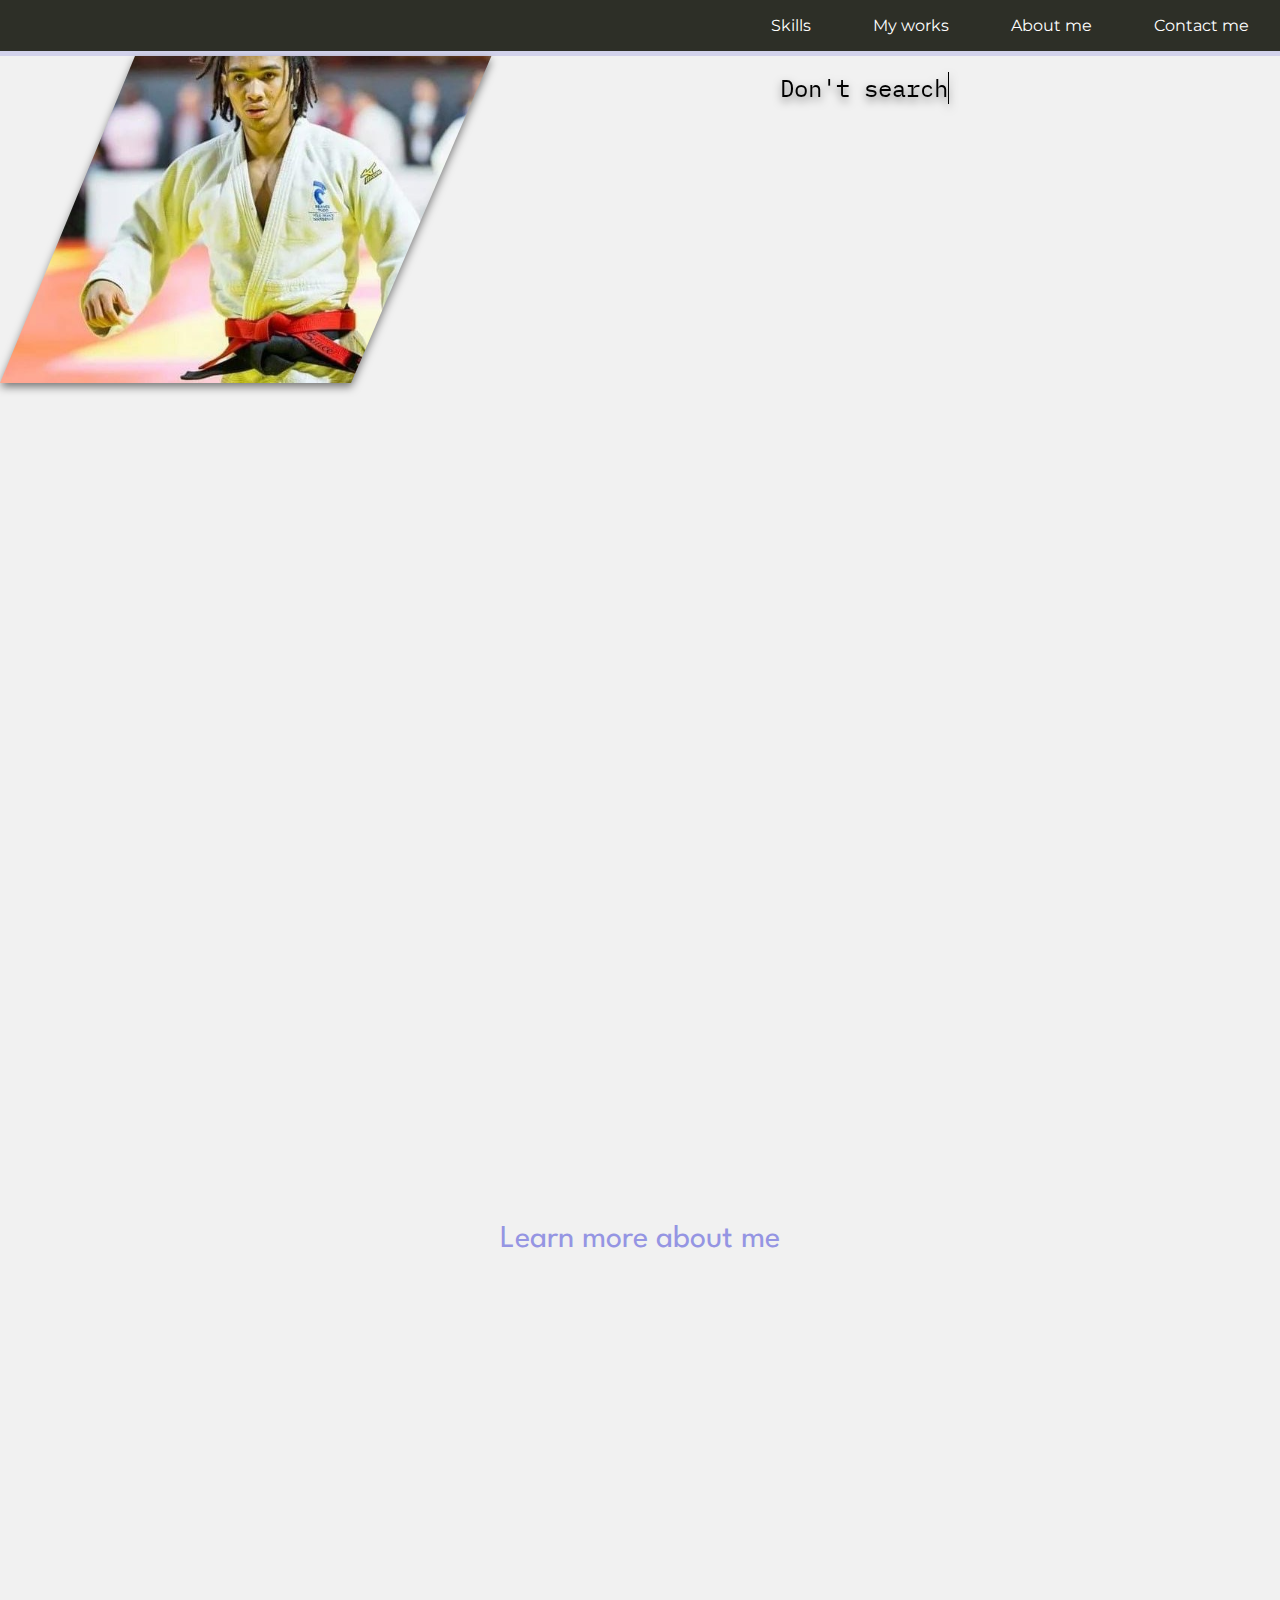
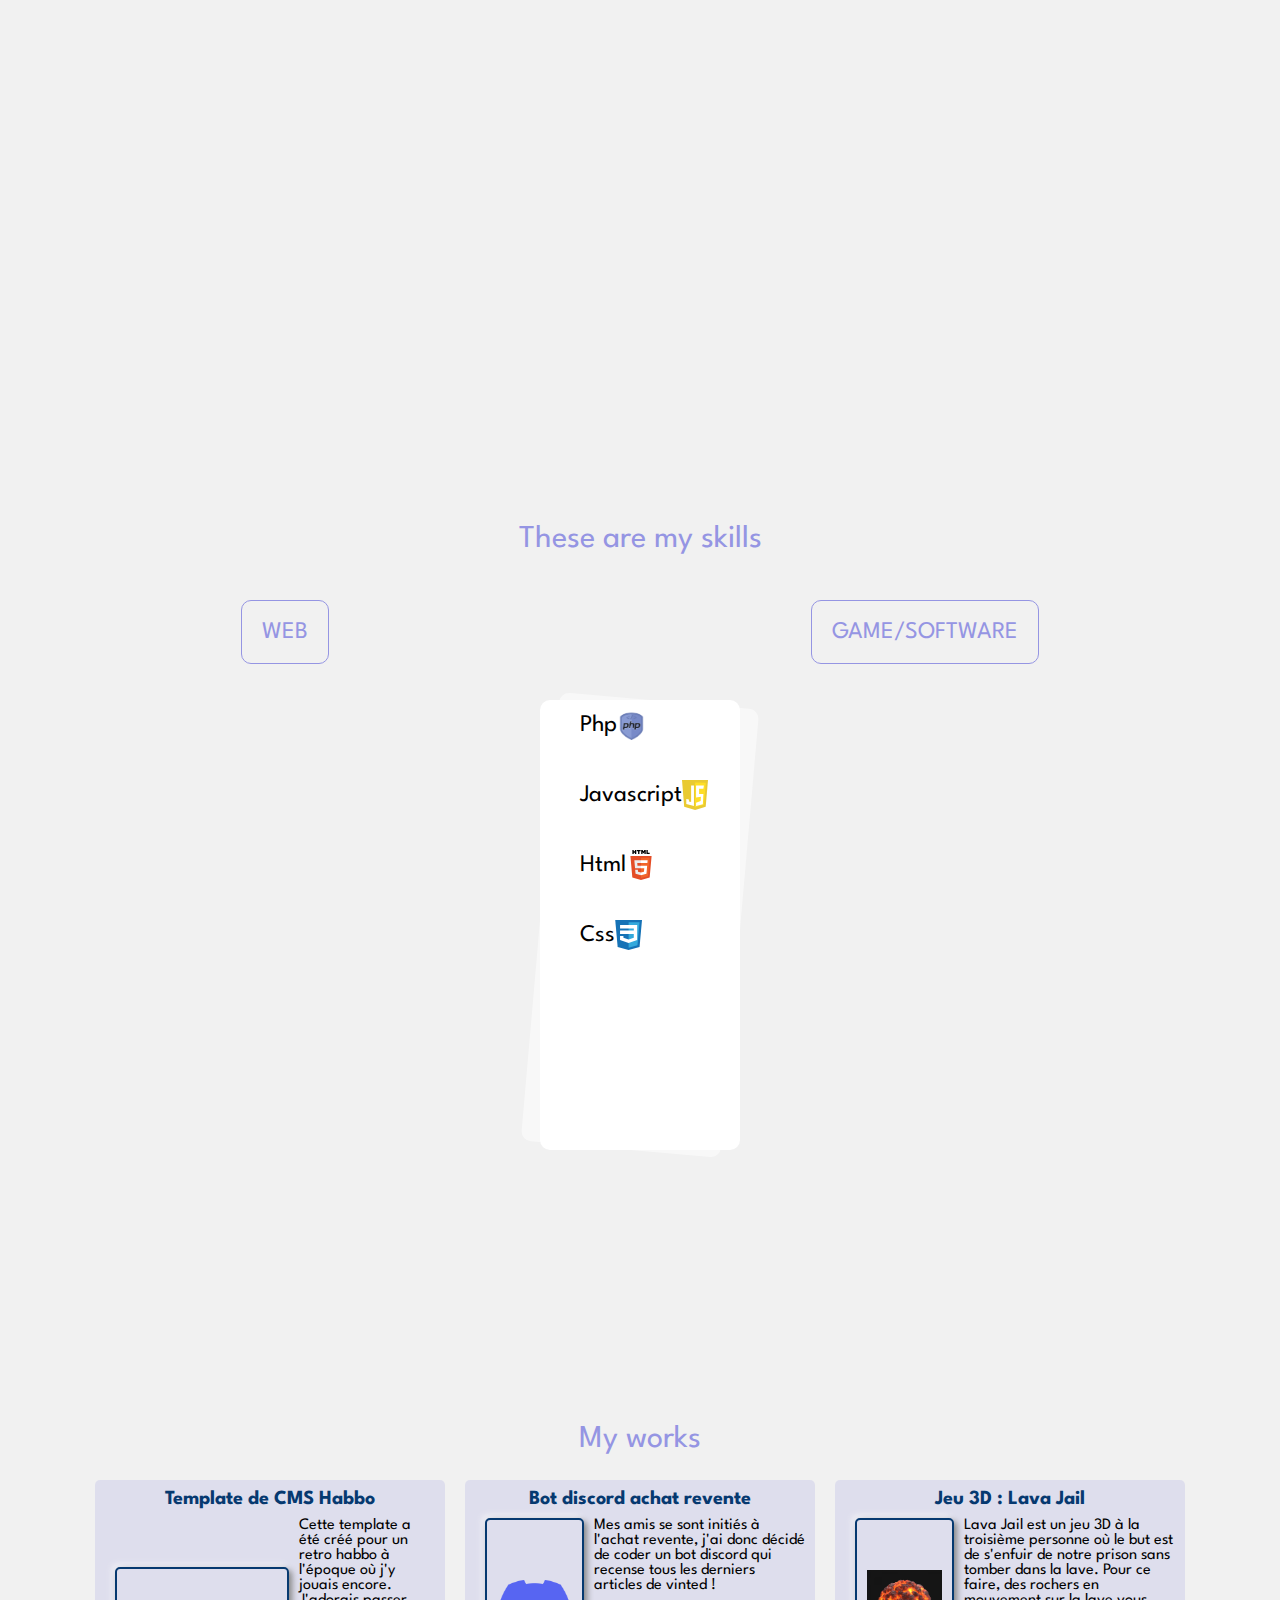
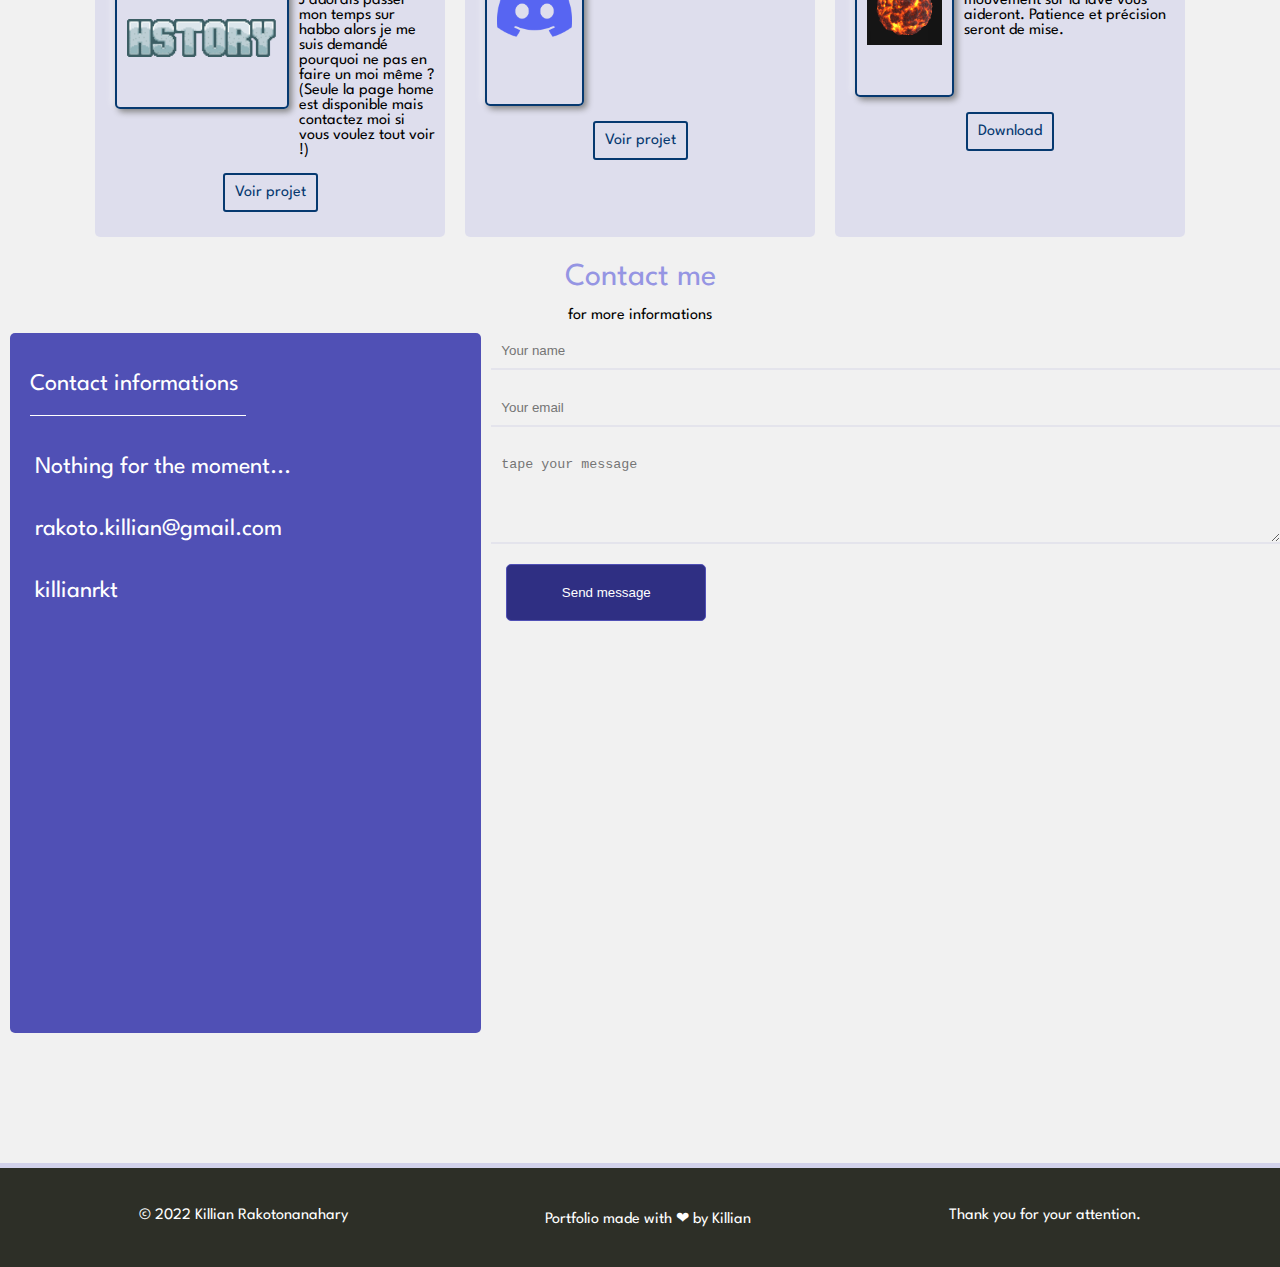
<file: index.html>
<!DOCTYPE html>
<html lang="en">
<head>
    <meta charset="UTF-8">
    <meta http-equiv="X-UA-Compatible" content="IE=edge">
    <meta name="viewport" content="width=device-width, initial-scale=1.0">
    <link rel="stylesheet" href="assets/css/index.css">
    <title>Killian - Portfolio</title>
    <link rel="stylesheet" href="https://cdnjs.cloudflare.com/ajax/libs/font-awesome/6.2.1/css/all.min.css" integrity="sha512-MV7K8+y+gLIBoVD59lQIYicR65iaqukzvf/nwasF0nqhPay5w/9lJmVM2hMDcnK1OnMGCdVK+iQrJ7lzPJQd1w==" crossorigin="anonymous" referrerpolicy="no-referrer" />
</head>
<body> 

    <header>
        <nav>
            <ul>
                <li>
                    <a href="#myskills">Skills</a>
                </li>
                <li>
                    <a href="#myworks">My works</a>
                </li>
                <li>
                    <a href="#aboutme">About me</a>
                </li>
                <li>
                    <a href="#contact">Contact me</a>
                </li>
            </ul>
        </nav>
        <div class="deco">

        <div class="machine">
            <h1></h1>         
        </div>            


       
        <div class="profile">
            <img src="assets/img/profilbis.jpg" alt="">
  

        </div>   

        </div>
         
        
    </header>

    <section id ="main">
        <div class="hey">
            <span><em>Hey</em>, my name is</span>
            <span>Killian Rakotonanahary</span>
            <span>I'm a <em>passionate</em> programmer</span>
        </div>
        <div class="down">
            <a href="#aboutme"><svg aria-hidden="true" focusable="false" data-prefix="fas" data-icon="chevron-down" 
            class="svg-inline--fa fa-chevron-down " role="img" xmlns="http://www.w3.org/2000/svg" 
            viewBox="0 0 512 512"><path fill="currentColor" 
            d="M233.4 406.6c12.5 12.5 32.8 12.5 45.3 0l192-192c12.5-12.5 12.5-32.8 0-45.3s-32.8-12.5-45.3 0L256 338.7 86.6 169.4c-12.5-12.5-32.8-12.5-45.3 0s-12.5 32.8 0 45.3l192 192z">
        </svg></a>      
        </div>
    </section>
       
    <section id="aboutme">
        <h1>Learn more about me</h1>
        <div class="bubble-content">
        <div class="bubble presentation">
            <p>I’m a young programmer passionate since I was 12.
                Always searching for innovations, discovering new things
                 and improving myself over and over, I want to express 
                myself by building new creative content.
            </p>
        </div>
        <div class="bubble hobby">
            <p>
                Coding is not my only focus ! I love 
                sport, especially judo, listen to 
                music and singing ! 
            </p>
        </div>
        <div class="bubble more">
            <p>
                For now, I’m a senior and I plan to
                study engineering next year.
            </p>
        </div>            
        </div>

        <div class="down">
            <a href="#myskills"><svg aria-hidden="true" focusable="false" data-prefix="fas" data-icon="chevron-down" 
            class="svg-inline--fa fa-chevron-down " role="img" xmlns="http://www.w3.org/2000/svg" 
            viewBox="0 0 512 512"><path fill="currentColor" 
            d="M233.4 406.6c12.5 12.5 32.8 12.5 45.3 0l192-192c12.5-12.5 12.5-32.8 0-45.3s-32.8-12.5-45.3 0L256 338.7 86.6 169.4c-12.5-12.5-32.8-12.5-45.3 0s-12.5 32.8 0 45.3l192 192z">
        </svg></a>      
        </div>
    </section>
    <section id="myskills">
        <h1>These are my skills</h1>
        <div class="onglet">
            <div class="nav">

                    <span>WEB</span>
                
                    <span>GAME/SOFTWARE</span> 

                 
            </div>
                
            <div class="web isshowed">
                
                <ul>
                    <li>
                        Php
                        <img src="assets/img/php.png" alt="logo php">
                    </li>
                    <li>
                        Javascript
                        <img src="assets/img/javascript.svg" alt="logo javascript">
                    </li>
                    <li>
                        Html
                        <img src="assets/img/html.svg" alt="">
                    </li>
                    <li>
                        Css
                        <img src="assets/img/css.svg" alt="">
                    </li>
                </ul>
                <a href="#myworks"><svg aria-hidden="true" focusable="false" data-prefix="fas" data-icon="chevron-down" 
                    class="svg-inline--fa fa-chevron-down " role="img" xmlns="http://www.w3.org/2000/svg" 
                    viewBox="0 0 512 512"><path fill="currentColor" 
                    d="M233.4 406.6c12.5 12.5 32.8 12.5 45.3 0l192-192c12.5-12.5 12.5-32.8 0-45.3s-32.8-12.5-45.3 0L256 338.7 86.6 169.4c-12.5-12.5-32.8-12.5-45.3 0s-12.5 32.8 0 45.3l192 192z">
                </svg></a>  
            </div>                


            <div class="gs">
                
                <ul>
                    <li>
                        Python
                        <img src="assets/img/python.png" alt="logo python">
                    </li>
                    <li>
                        C#/Unity
                        <img src="assets/img/csharp.png" alt="logo csharp">
                    </li>
                </ul> 
                <a href="#myworks"><svg aria-hidden="true" focusable="false" data-prefix="fas" data-icon="chevron-down" 
                    class="svg-inline--fa fa-chevron-down " role="img" xmlns="http://www.w3.org/2000/svg" 
                    viewBox="0 0 512 512"><path fill="currentColor" 
                    d="M233.4 406.6c12.5 12.5 32.8 12.5 45.3 0l192-192c12.5-12.5 12.5-32.8 0-45.3s-32.8-12.5-45.3 0L256 338.7 86.6 169.4c-12.5-12.5-32.8-12.5-45.3 0s-12.5 32.8 0 45.3l192 192z">
                </svg></a>   
            </div>                     
                 
        </div>
        <div class="down tohide">
            <a href="#myworks"><svg aria-hidden="true" focusable="false" data-prefix="fas" data-icon="chevron-down" 
                class="svg-inline--fa fa-chevron-down " role="img" xmlns="http://www.w3.org/2000/svg" 
                viewBox="0 0 512 512"><path fill="currentColor" 
                d="M233.4 406.6c12.5 12.5 32.8 12.5 45.3 0l192-192c12.5-12.5 12.5-32.8 0-45.3s-32.8-12.5-45.3 0L256 338.7 86.6 169.4c-12.5-12.5-32.8-12.5-45.3 0s-12.5 32.8 0 45.3l192 192z">
            </svg></a>  
        </div>
    </section>
    <section id="myworks">
        <h1>My works</h1>
        <div class="contenu">
            <div class="work">
                <div class="work-title">
                    <h2>Template de CMS Habbo</h2>
                </div>
                <div class="content">
                <div class="illustration">
                    <img src="assets/img/hstory.gif" alt="icone habbo" width="200"/>
                </div>
                <div class="desc">
                <p>Cette template a été créé pour un retro habbo à l'époque où j'y jouais encore.
                    J'adorais passer mon temps sur habbo alors je me suis demandé pourquoi ne pas en faire un moi même ?(Seule la page home est disponible mais contactez moi si vous voulez tout voir !)</p>
                </div>                    
                </div>
                <div class="plus">
                    <a href="https://killianrak.github.io/HStoryCMS/" target="_blank">Voir projet</a>
                </div>


            </div>
            <div class="work">
                <div class="work-title">
                    <h2>Bot discord achat revente</h2>
                </div>
                <div class="content">
                <div class="illustration discord">
                    <img src="assets/img/discord.png" alt="icone habbo" width="200"/>
                </div>
                <div class="desc">
                <p>Mes amis se sont initiés à l'achat revente, j'ai donc décidé de coder un bot discord 
                    qui recense tous les derniers articles de vinted !</p>
                </div>                    
                </div>
                <div class="plus">
                    <a href="https://discord.gg/FF74r49vW8" target="_blank">Voir projet</a>
                </div>


            </div>
            <div class="work">
                <div class="work-title">
                    <h2>Jeu 3D : Lava Jail</h2>
                </div>
                <div class="content">
                <div class="illustration discord">
                    <img src="assets/img/lavaicon.jpg" alt="icone habbo" width="200"/>
                </div>
                <div class="desc">
                <p>Lava Jail est un jeu 3D à la troisième personne où le but est de s'enfuir de notre prison sans
                    tomber dans la lave. Pour ce faire, des rochers en mouvement sur la lave vous aideront.
                    Patience et précision seront de mise.
                    </p>
                </div>                    
                </div>
                <div class="plus">
                    <a href="LavaJail.zip" target="_blank">Download</a>
                </div>


            </div>
        </div>

    </section>
    <section id="contact">
        <h1>Contact me</h1>
        <p>for more informations</p>
        <div class="all">
        <div class="formulaire">
            <span>Contact informations</span>

            <div>
              <i class="fa-solid fa-phone"></i><span>Nothing for the moment...</span>
            </div>
            <div>
              <i class="fa-solid fa-envelope"></i><span>rakoto.killian@gmail.com</span>  
            </div>
            <div>
              <i class="fa-brands fa-instagram"></i><span>killianrkt</span>  
            </div>

        </div>
        <form action="">
            <input type="text" id="name" name="name" placeholder="Your name">
            <input type="text" id="mail" name="mail" placeholder="Your email">
            <textarea name="message" id="message" cols="1" rows="5" placeholder="tape your message"></textarea>
            <input type="submit" value="Send message">
        </form>            
        </div>

    </section>
    <script src="assets/js/script.js"></script> 
</body>
<footer>
    <p>© 2022 Killian Rakotonanahary</p>
    <p>Portfolio made with ❤ by Killian</p>
    <p>Thank you for your attention.</p>
</footer>
</html>
</file>
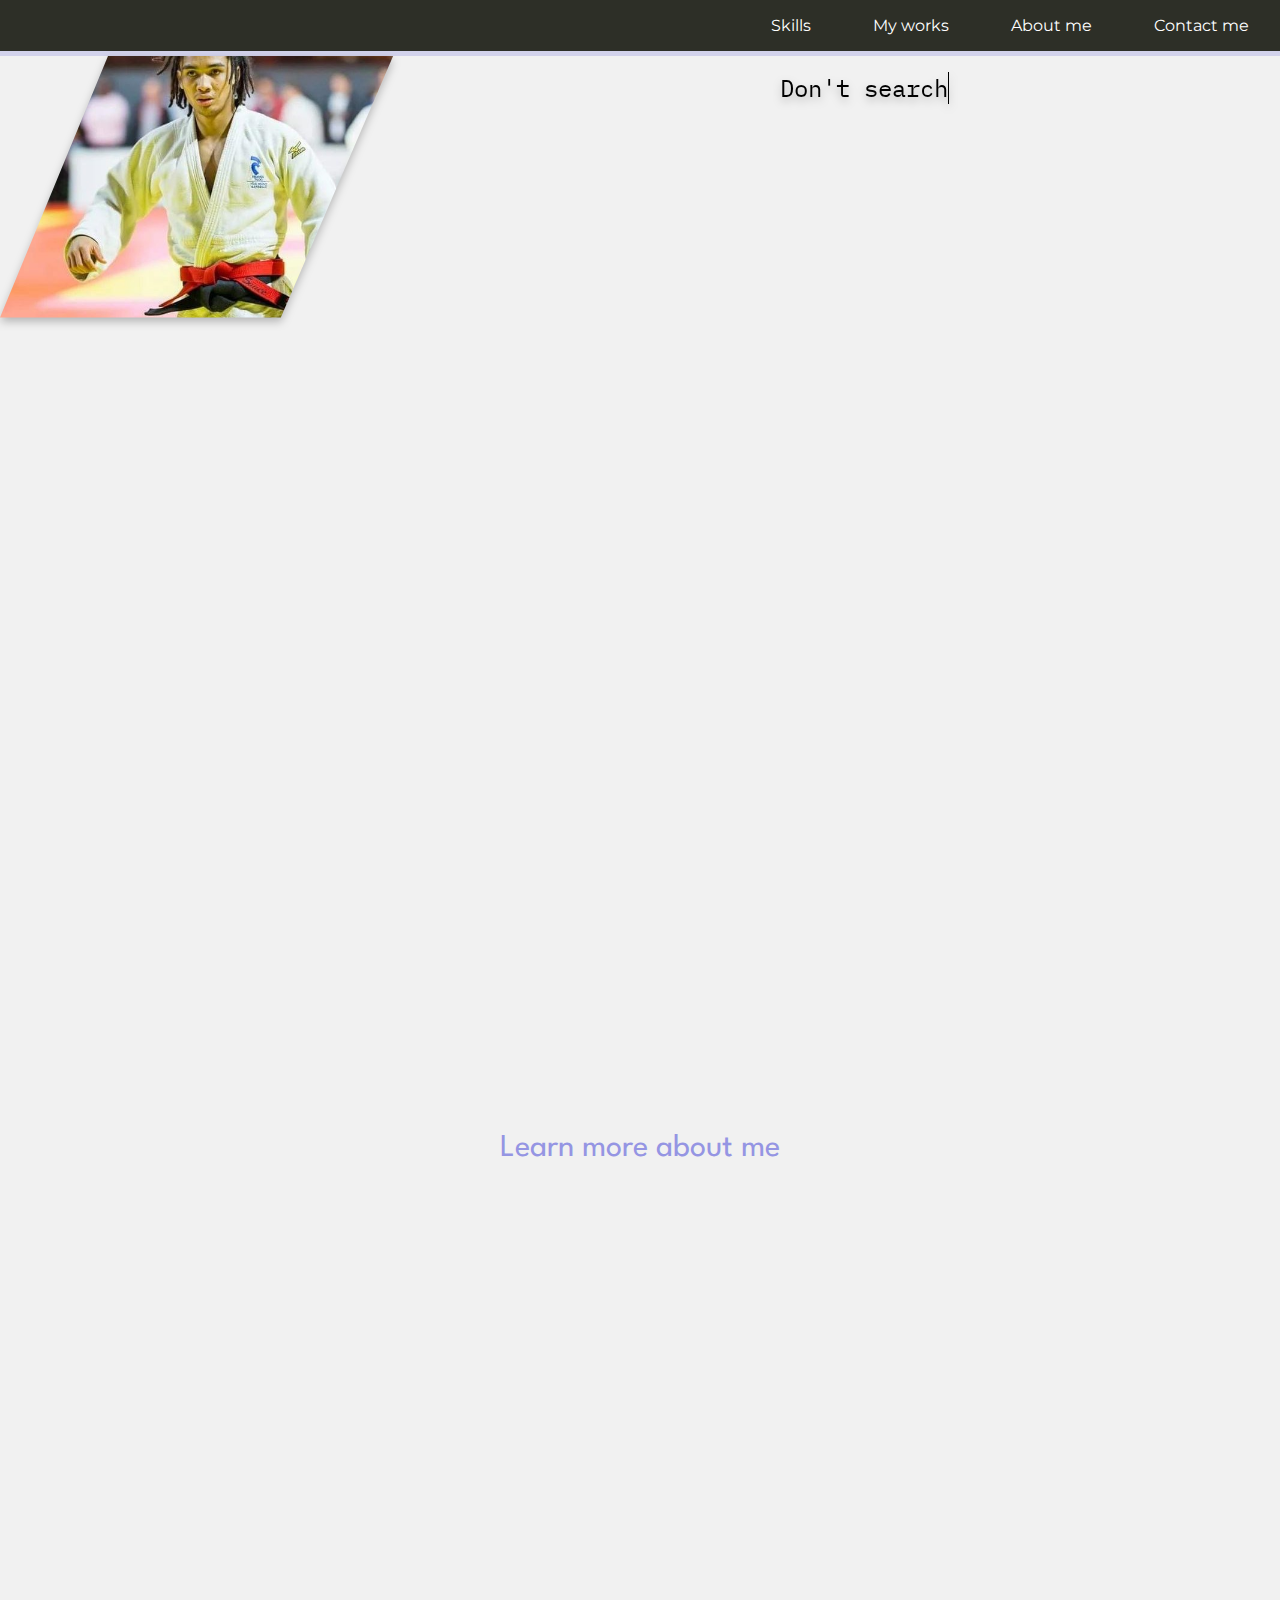
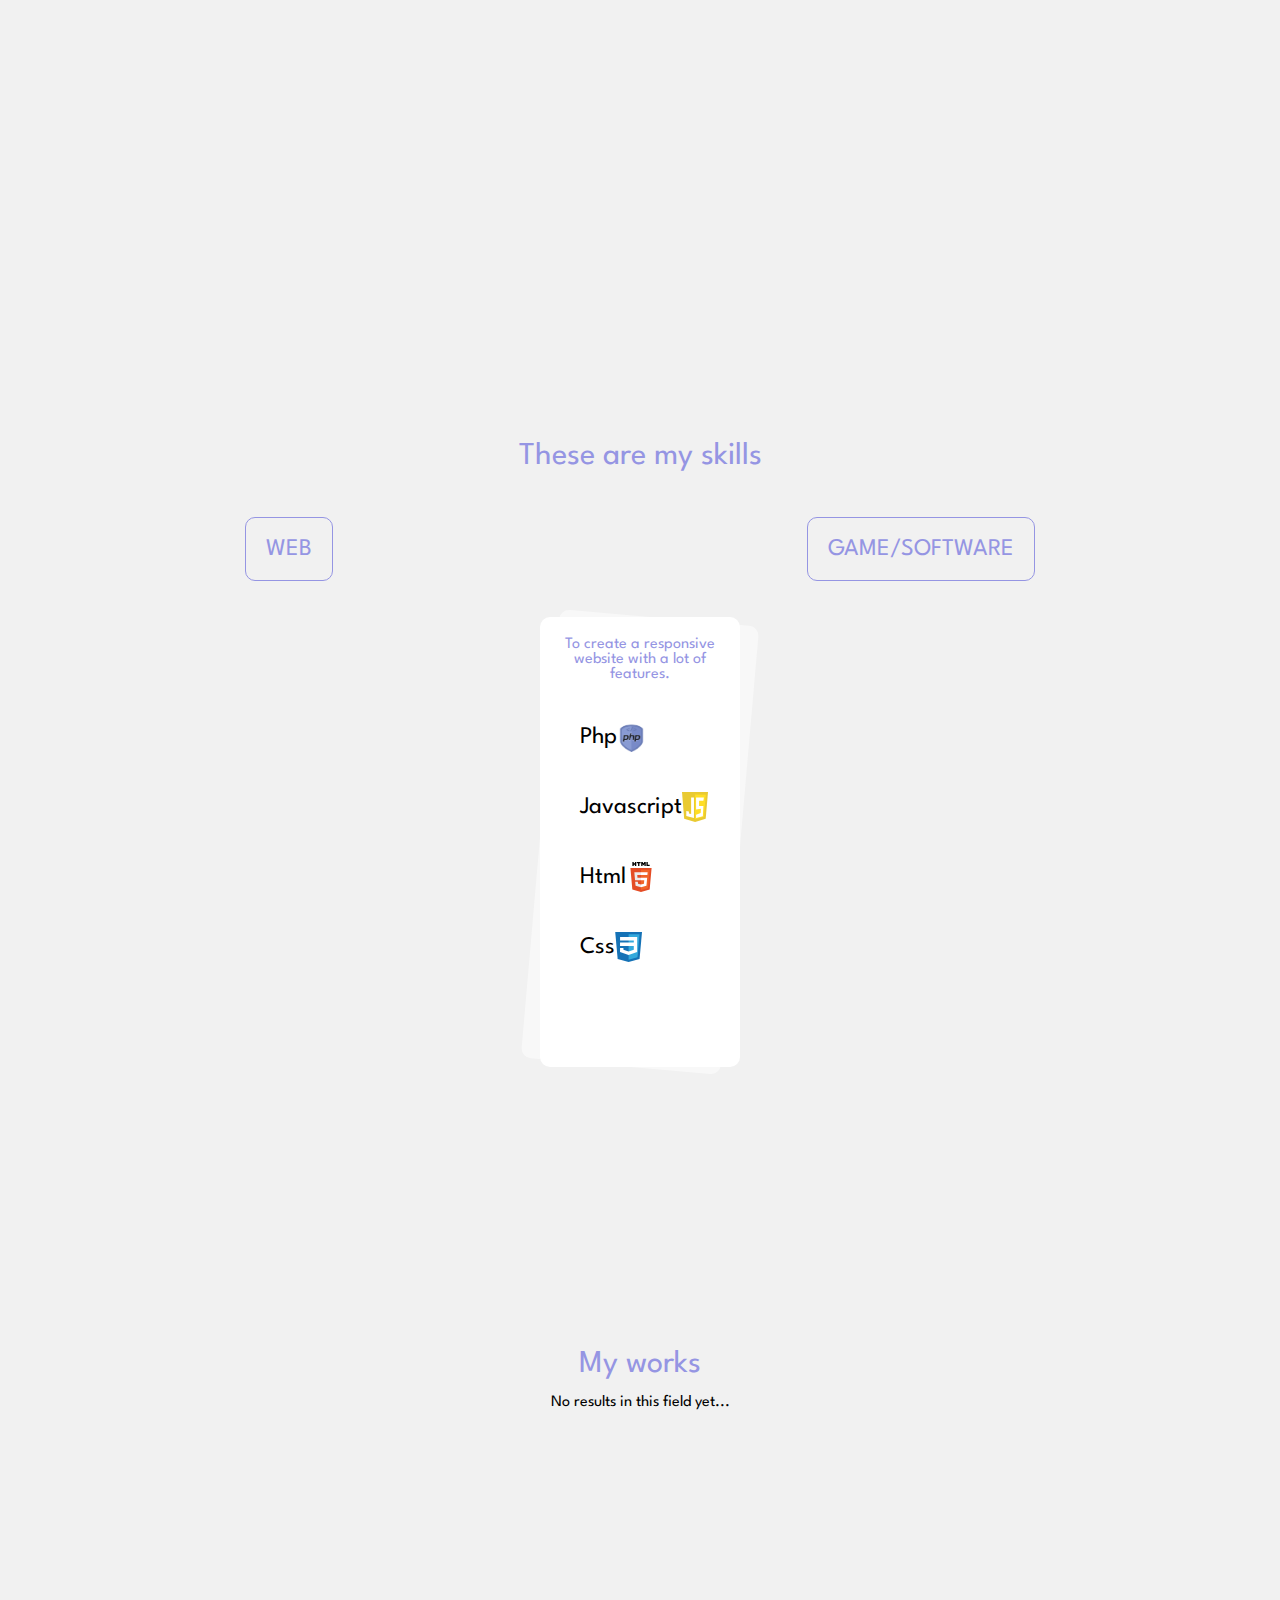
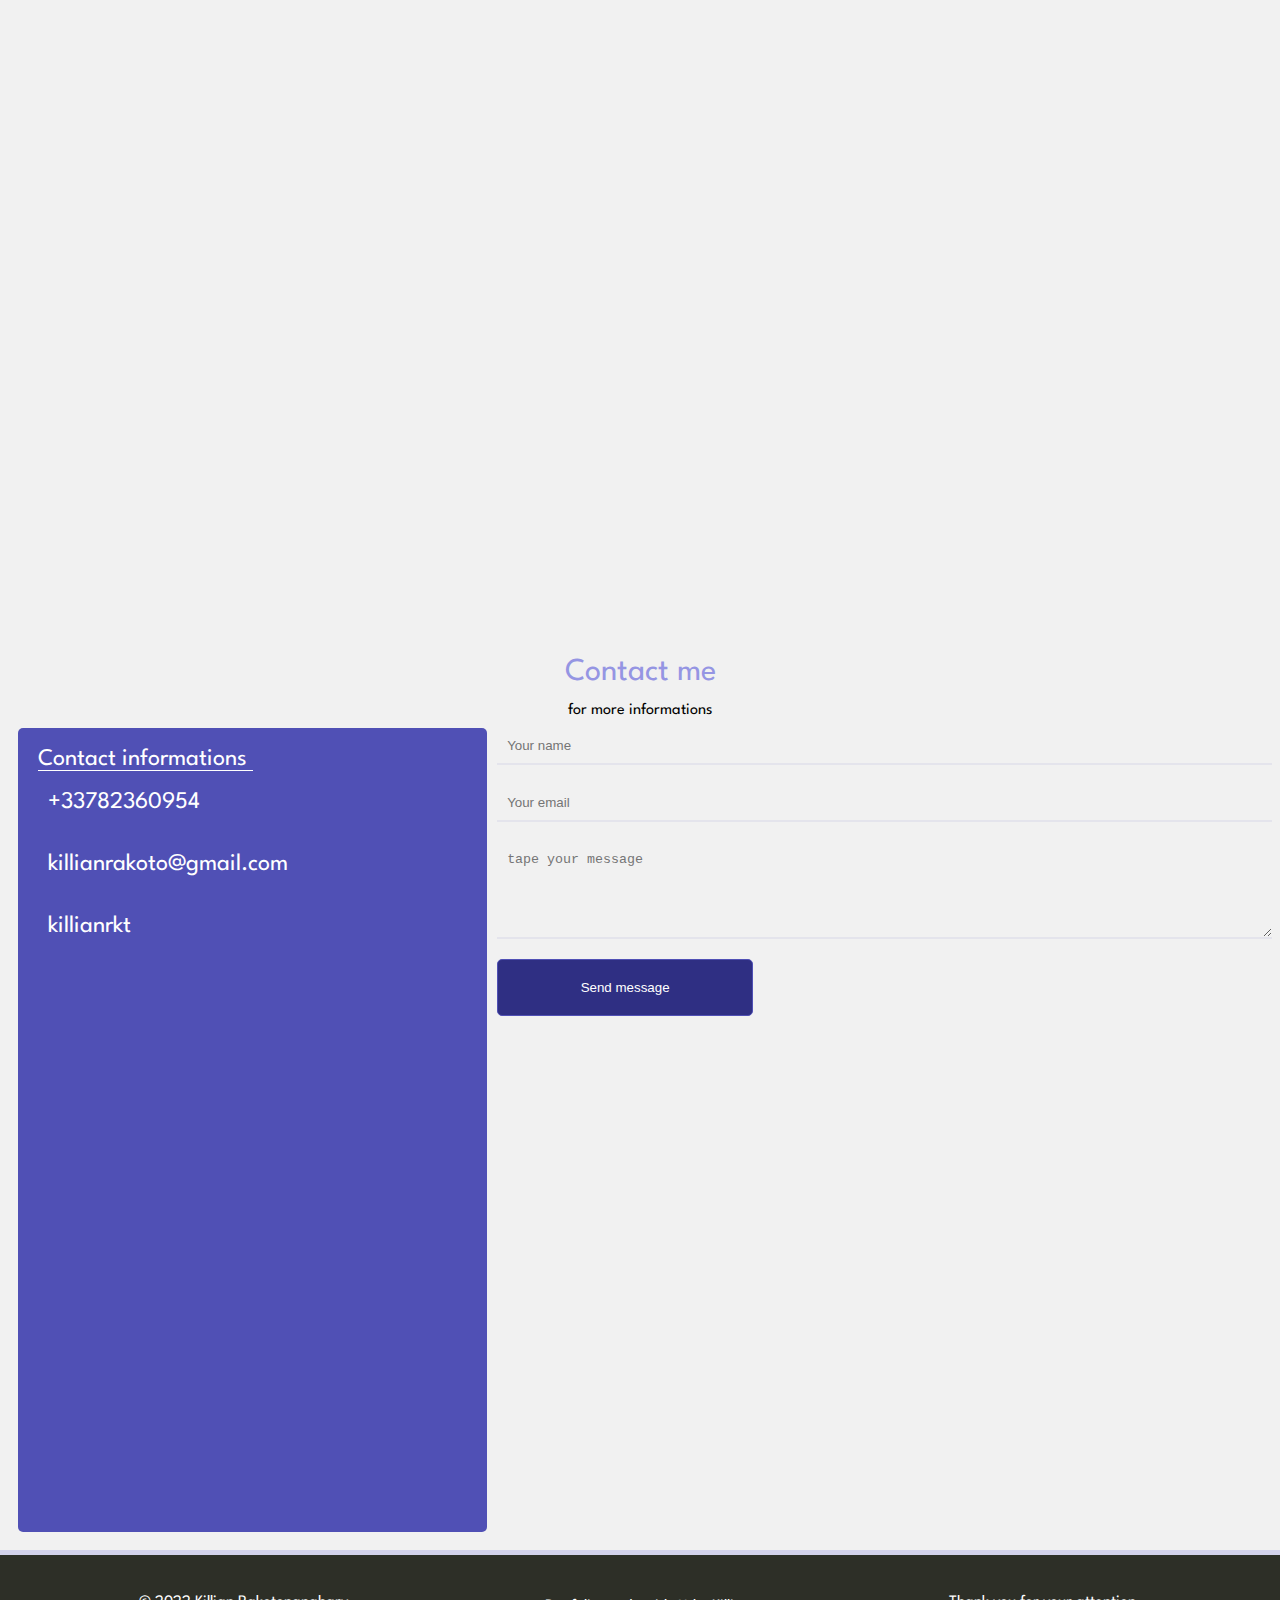
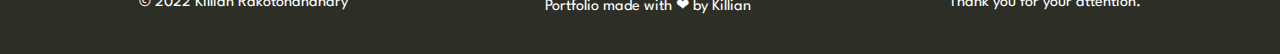
<file: public/index.html>
<!DOCTYPE html>
<html lang="en">
<head>
    <meta charset="UTF-8">
    <meta http-equiv="X-UA-Compatible" content="IE=edge">
    <meta name="viewport" content="width=device-width, initial-scale=1.0">
    <link rel="stylesheet" href="assets/css/index.css">
    <title>Killian - Portfolio</title>
    <link rel="stylesheet" href="https://cdnjs.cloudflare.com/ajax/libs/font-awesome/6.2.1/css/all.min.css" integrity="sha512-MV7K8+y+gLIBoVD59lQIYicR65iaqukzvf/nwasF0nqhPay5w/9lJmVM2hMDcnK1OnMGCdVK+iQrJ7lzPJQd1w==" crossorigin="anonymous" referrerpolicy="no-referrer" />
</head>
<body> 

    <header>
        <nav>
            <ul>
                <li>
                    <a href="#myskills">Skills</a>
                </li>
                <li>
                    <a href="#myworks">My works</a>
                </li>
                <li>
                    <a href="#aboutme">About me</a>
                </li>
                <li>
                    <a href="#contact">Contact me</a>
                </li>
            </ul>
        </nav>
        <div class="deco">

        <div class="machine">
            <h1></h1>         
        </div>            


       
        <div class="profile">
            <picture>
                <source srcset="assets/img/profilbis.jpg"
                media="(min-width: 768px)">
                <source srcset="assets/img/profil.jpg">
               <img src="" alt="photo de profile"> 
                
            </picture>               

  

        </div>   

        </div>
         
        
    </header>

    <div class="main" id="home">
    <section>
        <span><em>Hey</em>, my name is</span>
        <span>Killian Rakotonanahary</span>
        <span>I'm a <em>passionate</em> programmer</span>
    </section>
    <div class="down first-button">
        <a href="#aboutme"><svg aria-hidden="true" focusable="false" data-prefix="fas" data-icon="chevron-down" 
        class="svg-inline--fa fa-chevron-down " role="img" xmlns="http://www.w3.org/2000/svg" 
        viewBox="0 0 512 512"><path fill="currentColor" 
        d="M233.4 406.6c12.5 12.5 32.8 12.5 45.3 0l192-192c12.5-12.5 12.5-32.8 0-45.3s-32.8-12.5-45.3 0L256 338.7 86.6 169.4c-12.5-12.5-32.8-12.5-45.3 0s-12.5 32.8 0 45.3l192 192z">
    </svg></a>      
    </div>
       
    </div>
    <section id="aboutme">
        <h1>Learn more about me</h1>
        <div class="bubble-content">
        <div class="bubble presentation">
            <p>I’m a young programmer passionate since I was 12.
                Always searching for innovations, discovering new things
                 and improving myself over and over, I want to express 
                myself by building new creative content.
            </p>
        </div>
        <div class="bubble hobby">
            <p>
                Coding is not my only focus ! I love 
                sport, especially judo, listen to 
                music and singing ! 
            </p>
        </div>
        <div class="bubble more">
            <p>
                For now, I’m a senior and I plan to
                study engineering next year.
            </p>
        </div>            
        </div>

        <div class="down">
            <a href="#myskills"><svg aria-hidden="true" focusable="false" data-prefix="fas" data-icon="chevron-down" 
            class="svg-inline--fa fa-chevron-down " role="img" xmlns="http://www.w3.org/2000/svg" 
            viewBox="0 0 512 512"><path fill="currentColor" 
            d="M233.4 406.6c12.5 12.5 32.8 12.5 45.3 0l192-192c12.5-12.5 12.5-32.8 0-45.3s-32.8-12.5-45.3 0L256 338.7 86.6 169.4c-12.5-12.5-32.8-12.5-45.3 0s-12.5 32.8 0 45.3l192 192z">
        </svg></a>      
        </div>
    </section>
    <section id="myskills">
        <h1>These are my skills</h1>
        <div class="onglet">
            <div class="nav">
                <span>WEB</span>
                <span>GAME/SOFTWARE</span>  
            </div>
            
            <div class="web isshowed">
                <p>To create a responsive website with a lot of features.</p>
                <ul>
                    <li>
                        Php
                        <img src="assets/img/php.png" alt="logo php">
                    </li>
                    <li>
                        Javascript
                        <img src="assets/img/javascript.svg" alt="logo javascript">
                    </li>
                    <li>
                        Html
                        <img src="assets/img/html.svg" alt="">
                    </li>
                    <li>
                        Css
                        <img src="assets/img/css.svg" alt="">
                    </li>
                </ul> 
            </div>
            <div class="gs">
                <p>To build a robust game or any type of software.</p>
                <ul>
                    <li>
                        Python
                        <img src="assets/img/python.png" alt="logo python">
                    </li>
                    <li>
                        C#/Unity
                        <img src="assets/img/csharp.png" alt="logo csharp">
                    </li>
                </ul> 
            </div>            
        </div>
        <div class="down">
            <a href="#myworks"><svg aria-hidden="true" focusable="false" data-prefix="fas" data-icon="chevron-down" 
            class="svg-inline--fa fa-chevron-down " role="img" xmlns="http://www.w3.org/2000/svg" 
            viewBox="0 0 512 512"><path fill="currentColor" 
            d="M233.4 406.6c12.5 12.5 32.8 12.5 45.3 0l192-192c12.5-12.5 12.5-32.8 0-45.3s-32.8-12.5-45.3 0L256 338.7 86.6 169.4c-12.5-12.5-32.8-12.5-45.3 0s-12.5 32.8 0 45.3l192 192z">
        </svg></a>      
        </div>
    </section>
    <section id="myworks">
        <h1>My works</h1>
        <div class="contenu">
            <p>No results in this field yet...</p>
        </div>

        <div class="down">
            <a href="#contact"><svg aria-hidden="true" focusable="false" data-prefix="fas" data-icon="chevron-down" 
            class="svg-inline--fa fa-chevron-down " role="img" xmlns="http://www.w3.org/2000/svg" 
            viewBox="0 0 512 512"><path fill="currentColor" 
            d="M233.4 406.6c12.5 12.5 32.8 12.5 45.3 0l192-192c12.5-12.5 12.5-32.8 0-45.3s-32.8-12.5-45.3 0L256 338.7 86.6 169.4c-12.5-12.5-32.8-12.5-45.3 0s-12.5 32.8 0 45.3l192 192z">
        </svg></a>      
        </div>
    </section>
    <section id="contact">
        <h1>Contact me</h1>
        <p>for more informations</p>
        <div class="all">
        <div class="formulaire">
            <span>Contact informations</span>
            <div>
              <i class="fa-solid fa-phone"></i><span>+33782360954</span>
            </div>
            <div>
              <i class="fa-solid fa-envelope"></i><span>killianrakoto@gmail.com</span>  
            </div>
            <div>
              <i class="fa-brands fa-instagram"></i><span>killianrkt</span>  
            </div>

        </div>
        <form action="">
            <input type="text" id="name" name="name" placeholder="Your name">
            <input type="text" id="mail" name="mail" placeholder="Your email">
            <textarea name="message" id="message" cols="1" rows="5" placeholder="tape your message"></textarea>
            <input type="submit" value="Send message">
        </form>            
        </div>

    </section>
    <script src="assets/js/script.js"></script> 
</body>
<footer>
    <p>© 2022 Killian Rakotonanahary</p>
    <p>Portfolio made with ❤ by Killian</p>
    <p>Thank you for your attention.</p>
</footer>
</html>
</file>
<file: assets/css/index.css>
@import url('https://fonts.googleapis.com/css2?family=IBM+Plex+Mono:wght@100;200;400&family=League+Spartan:wght@200;300;400;500;600;700;800;900&family=Montserrat:wght@100;200;300&display=swap');
*,
::before,
::after {
    box-sizing: border-box;
    margin: 0;
    padding: 0;
}
html {
    height: 100%;
    scroll-behavior: smooth;
}

header nav {
    display: none;
}


body {
    font-family: 'League Spartan', sans-serif;
    font-size: 8px;
    background: #f1f1f1;
    height: 100%;

}

#main {
    display: flex;
    flex-direction: column;
    justify-content: space-around;
    align-items: center;
    margin: 8px;
    height: 90%;
}

header .deco { 
    border-bottom: solid 5px #D2D2EB;
    filter: drop-shadow(0px 4px 4px rgba(0, 0, 0, 0.5));
    display: flex;
    flex-direction: row-reverse;
}

#main .hey {
    display: flex;
    flex-direction: column;
    align-self: flex-start;
    margin: 16px;
}

#main span {
    padding-bottom: 24px;
    opacity: 0;
    transform: translateY(30px);
}

#main span:nth-child(1){
   font-size: 3vmax;
   animation: apparition 0.8s ease-out forwards;
}

#main span:nth-child(2){
    font-size:  5vmax;
    animation: apparition 0.8s 0.4s ease-out forwards;
 }

 #main span:nth-child(3){
    font-size: 4vmax;
    animation: apparition 0.8s 0.8s ease-out forwards;
 }

span em {
    font-style: normal;
    color: #9595E3;
}

 .onglet .web svg, .onglet .gs svg, .down svg {
    transform: scale(0);
    color: #9595E3;
    border-radius: 50%;
    border: 3px solid #9595E3;
    box-shadow: 6px 6px 12px #848484,
                -6px -6px 12px #ffff;
    animation: pop 1s ease-out forwards;
    cursor: pointer;
    transition: all .5s;
    height: 50px;
    width: 50px;
 }


 .onglet .web svg, .onglet .gs svg {
    display: block;
    margin-left: 50px;
    
}

 .down {
    align-self: center;
    margin-bottom: 50px;
 }

 .tohide {
    display: none;
 }


header .profile img {
   width: 75%;
   height: 100%;
   object-fit: cover;
   clip-path: polygon(25% 0%, 91% 0, 65% 100%, 0% 100%);
}


header .machine h1 {
    font-weight: 200;
    font-size: 1.5rem;
    padding-bottom: 0.5rem;
    color: black;
    font-family: IBM Plex Mono, monospace;
    color: black;
    font-weight: 400;
    }

header .machine span {
    border-right: .05em solid;
    animation: caret 1s steps(1) infinite;
  } 

@keyframes caret {
    50% {
      border-color: transparent;
    }
  }

@keyframes apparition {
    100% {
        opacity: 1;
        transform: none;
    }
}

@keyframes pop {
    50% {
        transform: scale(1.3);
    }

    100% {
        transform: scale(1);
    }
}

#aboutme {
    height: 100%;
    display: flex;
    flex-direction: column;
    align-items: center;
}

h1 {
    color: rgb(149, 149, 227);
    font-size: 32px;
    text-align: center;
    font-weight: 400;
    margin: 16px;
}

.bubble p {
    font-size: 20px;
    color: black;
}

.bubble {
    background: rgba(149, 149, 227, 0.2);
    border-radius: 0px 5px 5px;
    position: relative;
    margin-bottom: 20px;
    transition: all 0.5s;
    opacity: 0;
}

.bubble-content {
    display: flex;
    flex-direction: column;
    justify-content: flex-start;
    width: 80%;
    flex: 1 0 auto;
}

.bubble.active {
    padding: 16px;
    opacity: 1;
}

.bubble.active p::after {
    content:""; 
    border-left:10px solid rgba(149, 149, 227, 0.2);
    border-top: 10px solid transparent;
    transform: rotate(45deg);
    position: absolute;
    left: -4.5px;
    top: 2.5px;
}

#myskills {
    height: 100%;
    display: flex;
    justify-content: space-around;
    flex-direction: column;
    align-items: center;

}

.onglet{
    font-size: 24px;
    color: rgb(149, 149, 227);
    margin-top: 30px;
    width: 100%;
    flex: 1 0 auto;
    display: flex;
    flex-direction: column;
    align-items: center;
}

.onglet .web, .onglet .gs {
    position: absolute;
    background: white;
    opacity: 0.5;
    border-radius: 10px; 
    padding: 0 20px 20px;
    text-align: center;
    margin: 100px 50px 50px 50px;
    height: 55vh;
    width: 200px;
    transform: rotate(5deg);
    transition: all .5s;
}

.onglet .web ul, .onglet .gs ul {
    list-style-type: none;
    font-size: 16px;
    color: black;
    margin-top: -10px;
}

.onglet .web ul li, .onglet .gs ul li {
    padding: 20px;
    display: flex;
    align-items: center;
    font-size: 1.5em;
}

.onglet .web ul li img, .onglet .gs ul li img {
    height: 30px;
}

.isshowed {
    opacity: 1 !important;
    transform:  rotate(0deg) !important;
    z-index: 1;
}

.nav {
    display: flex;
    justify-content: space-around;
    width: 100%;
}

.nav span {
    border:rgb(149, 149, 227) 1px solid;
    padding: 20px;
    border-radius: 10px;
    transition: all .5s;    
    cursor: pointer;
}

.nav span:hover {
    color: white;
    background: rgb(149, 149, 227);
}

#myworks {
    display: flex;
    flex-direction: column;
    align-items: center;
}

.work {
    display: flex;
    flex-direction: column;
    align-items: center;
    margin-top: 10px;
    margin-right: 5px;
    margin-left: 5px;
    border-radius: 5px;
    background: rgba(149, 149, 227, 0.2);
    padding: 10px;
}
.contenu {
    flex: 1 0 auto;
}
.work h2 {
    font-family: 'League Spartan';
    font-size: 20px;
    color: #063970;
}

.work .plus a {
    text-decoration: none;
    color: #063970;
}
.illustration {
    display: flex;
    align-self: center;
    margin-right: 10px;
    margin-left: 10px;
    border: #063970 solid 2px;
    padding: 10px;
    padding-top: 50px;
    padding-bottom: 50px;
    border-radius: 5px;

    box-shadow: 3px 3px 6px #848484,
    -3px -3px 6px #f1f1f6;
}

.illustration img {
    width: 150px;
}

.discord img {
    width: 75px;
}
.work .plus {
    border: solid #063970 2px;
    border-radius: 3px;
    text-decoration: none;
    font-size: 16px;
    margin: 15px;
    padding: 10px;
    cursor: pointer;
    transition: background linear 0.3s;
}

.work .plus a {
    transition: color linear 0.3s;
}

.work .plus:hover a {
    color: white;
}

.work .plus:hover {
    background: #063970;
}
.content {
    display: flex;
    padding-top: 10px;
}
p {
    font-size: 16px;
}

#contact {
    height: 100%;
}

#contact p {
    text-align: center;
}

.formulaire {
    display: flex;
    flex-direction: column;
    padding: 20px;
    font-size: 16px;
    color: white;
    background:#5050b5;
    border-radius: 5px;
    margin: 10px;
}

.formulaire div span {
    margin: 5px;
}

.formulaire div {
    padding-bottom: 10px;
    padding-top: 10px;
}

.formulaire span:nth-child(1){
    border-bottom: 1px solid white;
    width: 50%;
    margin-bottom: 20px;
}
form {
    display: flex;
    flex-direction: column;
}

form input, form textarea{
    margin: 10px 0;
    padding: 10px;
    background: #f1f1f1; 
    border: none;
    outline: none;
    border-bottom: 2px solid #e4e4ec;
    box-sizing: border-box;
}

form input[type="submit"]{
    border: 1px solid #5050b5;
    color: white;
    background: #2f2f83;
    padding: 20px;
    width: 200px;
    border-radius: 5px;
    cursor: pointer;
    margin-left: 15px;

}

footer {
    background: #2D2F27;
    color: white;
    font-size: 20px;
    padding: 40px;
    border-top: solid 5px #D2D2EB;
}



@media screen and (min-width: 768px){

    footer {
        display: flex;
        justify-content: space-around;
    }
    .onglet .web svg, .onglet .gs svg {
        display: none;
    }

    .tohide {
        display: block;
    }

    .main  {
        align-items: unset;
        margin-left: 50px;
    }

    header nav {
        display: flex;
        width: 100%;
        border-bottom: solid 5px #D2D2EB;
    }

    header .deco {
        display: flex;
        flex-direction: row-reverse;
        border-bottom: none;
        align-items: unset;
    }

    header .machine {
        flex-grow: 1;
    }

  header nav ul {
    display: flex;
    justify-content: flex-end;
    width: 100%;  
    font-size: 16px;
    font-family: "Montserrat";
    background: #2D2F27;
    list-style-type: none;
    color: white;
  }
  
  header nav ul li {
    padding: 16px;
  }

  header nav ul li a {
    color: white;
    text-decoration: none;
    padding: 15px;
  }

  header nav ul li a:hover {
    background:rgba(149, 149, 227, 0.2);
  }

  header .profile {
    display: flex;
    height: auto;
  }

  .all {
    display: flex;
    justify-content: center;
    width: 100%;
    height: 80%;
  }

  .all form {
    width: 80%;
  }

  .all .formulaire {
    width: 600px;
  }
  .onglet .web, .onglet .gs {
    height: 50vh;
  }

  .formulaire div, .formulaire span {
    padding-bottom: 20px;
    padding-top: 20px;
    font-size: 24px;
}

   .contenu {
    display: flex;
    flex-wrap: wrap;
    max-width: 1500px;
   }

   .work {
    width: 350px;
    margin: 10px;

   }

}

@media screen and (min-width: 1280px){
    header .machine h1 {
        margin-left: -20vmax;
    }
}
</file>
<file: public/assets/css/index.css>
@import url('https://fonts.googleapis.com/css2?family=IBM+Plex+Mono:wght@100;200;400&family=League+Spartan:wght@200;300;400;500;600;700;800;900&family=Montserrat:wght@100;200;300&display=swap');
*,
::before,
::after {
    box-sizing: border-box;
    margin: 0;
    padding: 0;
}
html {
    height: 100%;
    scroll-behavior: smooth;
}

header nav {
    display: none;
}


body {
    font-family: 'League Spartan', sans-serif;
    font-size: 8px;
    background: #f1f1f1;
    height: 100%;

}

.main {
    display: flex;
    flex-direction: column;
    justify-content: space-around;
    align-items: center;
    height: calc(100vh - 110px);
}

header .deco {
    background: #6C6CBF;    
    border-bottom: solid 5px #D2D2EB;
    filter: drop-shadow(0px 4px 4px rgba(0, 0, 0, 0.5));
    display: flex;
    flex-direction: column;
    align-items: center;
}

section {
    display: flex;
    flex-direction: column;
    margin: 8px;
}

.main section span {
    padding-bottom: 24px;
    opacity: 0;
    transform: translateY(30px);
}

.main section span:nth-child(1){
   font-size: 20px;
   animation: apparition 0.8s ease-out forwards;
}

.main section span:nth-child(2){
    font-size:  36px;
    animation: apparition 0.8s 0.4s ease-out forwards;
 }

 .main section span:nth-child(3){
    font-size: 28px;
    animation: apparition 0.8s 0.8s ease-out forwards;
 }

span em {
    font-style: normal;
    color: #9595E3;
}

 svg {
    transform: scale(0);
    color: #9595E3;
    border-radius: 50%;
    border: 3px solid #9595E3;
    box-shadow: 6px 6px 12px #848484,
                -6px -6px 12px #ffff;
    animation: pop 1s ease-out forwards;
    cursor: pointer;
    transition: all .5s;
 }

.down {
    height: 50px;
    width: 50px;
    margin-bottom: 20px;
}

header .profile {
    height: 50px;

}


header .profile img {
    border-radius: 50%;
    width: 100px;
    border: solid 5px #D2D2EB; 
}

header .machine h1 {
    font-weight: 200;
    font-size: white;
    font-size: 1.5rem;
    padding-bottom: 0.5rem;
    color: white;
    text-align: center;
    font-family: IBM Plex Mono, monospace;
    position: relative;
}

header .machine span {
    border-right: .05em solid;
    animation: caret 1s steps(1) infinite;
  } 

@keyframes caret {
    50% {
      border-color: transparent;
    }
  }

@keyframes apparition {
    100% {
        opacity: 1;
        transform: none;
    }
}

@keyframes pop {
    50% {
        transform: scale(1.3);
    }

    100% {
        transform: scale(1);
    }
}

#aboutme {
    height: 100%;
    display: flex;
    flex-direction: column;
    align-items: center;
}

h1 {
    color: rgb(149, 149, 227);
    font-size: 32px;
    text-align: center;
    font-weight: 400;
    margin: 16px;
}

.bubble p {
    font-size: 20px;
    color: black;
}

.bubble {
    background: rgba(149, 149, 227, 0.2);
    border-radius: 0px 5px 5px;
    position: relative;
    margin-bottom: 40px;
    transition: all 0.5s;
    opacity: 0;
}

.bubble-content {
    display: flex;
    flex-direction: column;
    justify-content: flex-start;
    width: 80%;
    flex: 1 0 auto;
}

.bubble.active {
    padding: 16px;
    opacity: 1;
}

.bubble.active p::after {
    content:""; 
    border-left:10px solid rgba(149, 149, 227, 0.2);
    border-top: 10px solid transparent;
    transform: rotate(45deg);
    position: absolute;
    left: -4.5px;
    top: 2.5px;
}

#myskills {
    height: 100%;
    display: flex;
    justify-content: space-around;
    flex-direction: column;
    align-items: center;

}

.onglet{
    font-size: 24px;
    color: rgb(149, 149, 227);
    margin-top: 30px;
    width: 100%;
    flex: 1 0 auto;
    display: flex;
    flex-direction: column;
    align-items: center;
}

.onglet .web, .onglet .gs {
    position: absolute;
    background: white;
    opacity: 0.5;
    border-radius: 10px; 
    padding: 20px;
    text-align: center;
    margin: 100px 50px 50px 50px;
    height: 50vh;
    width: 200px;
    transform: rotate(5deg);
    transition: all .5s;
}


.onglet .web ul, .onglet .gs ul {
    list-style-type: none;
    font-size: 16px;
    color: black;
    margin-top: 20px;
}

.onglet .web ul li, .onglet .gs ul li {
    padding: 20px;
    display: flex;
    align-items: center;
    font-size: 1.5em;
}

.onglet .web ul li img, .onglet .gs ul li img {
    height: 30px;
}

.isshowed {
    opacity: 1 !important;
    transform:  rotate(0deg) !important;
    z-index: 1;
}

.nav {
    display: flex;
    justify-content: space-around;
    width: 100%;
}

.nav span {
    border:rgb(149, 149, 227) 1px solid;
    padding: 20px;
    border-radius: 10px;
    transition: all .5s;    
    cursor: pointer;
}

.nav span:hover {
    color: white;
    background: rgb(149, 149, 227);
}

#myworks {
    height: 100%;
    display: flex;
    flex-direction: column;
    align-items: center;
}

.contenu {
    flex: 1 0 auto;
}

p {
    font-size: 16px;
}

#contact {
    height: 100%;
}

#contact p {
    text-align: center;
}

.formulaire {
    display: flex;
    flex-direction: column;
    padding: 20px;
    font-size: 24px;
    color: white;
    background:#5050b5;
    border-radius: 5px;
    margin: 10px;
}

.formulaire div span {
    padding: 10px;
}

.formulaire div {
    padding-bottom: 20px;
    padding-top: 20px;
}

.formulaire span:nth-child(1){
    border-bottom: 1px solid white;
    width: 50%;
}
form {
    display: flex;
    flex-direction: column;
}

form input, form textarea{
    margin: 10px 0;
    padding: 10px;
    background: #f1f1f1; 
    border: none;
    outline: none;
    border-bottom: 2px solid #e4e4ec;
    box-sizing: border-box;
}

form input[type="submit"]{
    border: 1px solid #5050b5;
    color: white;
    background: #2f2f83;
    padding: 20px;
    width: 20vmax;
    border-radius: 5px;
    cursor: pointer;

}

footer {
    background: #2D2F27;
    color: white;
    display: flex;
    justify-content: space-around;
    font-size: 20px;
    padding: 40px;
    border-top: solid 5px #D2D2EB;
}

@media screen and (min-width: 768px){

    .main section span:nth-child(1){
        font-size: 2vw;
        animation: apparition 0.8s ease-out forwards;
     }
     
     .main section span:nth-child(2){
         font-size:  6vw;
         animation: apparition 0.8s 0.4s ease-out forwards;
      }
     
      .main section span:nth-child(3){
         font-size: 4vw;
         animation: apparition 0.8s ease-out forwards;
      }

    .main  {
        align-items: unset;
        margin-left: 50px;
    }

    .first-button {
        align-self: center;
        margin-bottom: 200px;;
    }

    header nav {
        display: flex;
        width: 100%;
        border-bottom: solid 5px #D2D2EB;
    }
    header .deco {
        background: none;
        flex-direction: row-reverse;
        border-bottom: none;
        align-items: unset;
        filter: drop-shadow(0px 4px 4px rgba(0, 0, 0, 0.25));
    }

    header .machine {
        flex-grow: 1;
        text-align: start;
    }

    header .machine h1 {
        color: black;
        font-weight: 400;
        margin-left: -20vmax;
    }

  header nav ul {
    display: flex;
    justify-content: flex-end;
    width: 100%;  
    font-size: 16px;
    font-family: "Montserrat";
    background: #2D2F27;
    list-style-type: none;
    color: white;
  }
  
  header nav ul li {
    padding: 16px;
  }

  header nav ul li a {
    color: white;
    text-decoration: none;
    padding: 15px;
  }

  header nav ul li a:hover {
    background:rgba(149, 149, 227, 0.2);
  }

  header .profile {
    display: flex;
    height: auto;
  }

  header .profile img {
    border-radius: 0%;
    width: 60%;
    border: none;
    box-shadow: none;
    clip-path: polygon(25% 0%, 91% 0, 65% 100%, 0% 100%);
  }

  .all {
    display: flex;
    justify-content: center;
    width: 100%;
    height: 100%;
  }

  .all form {
    width: 80%;
  }

  .all .formulaire {
    width: 600px;
  }

}
</file>
